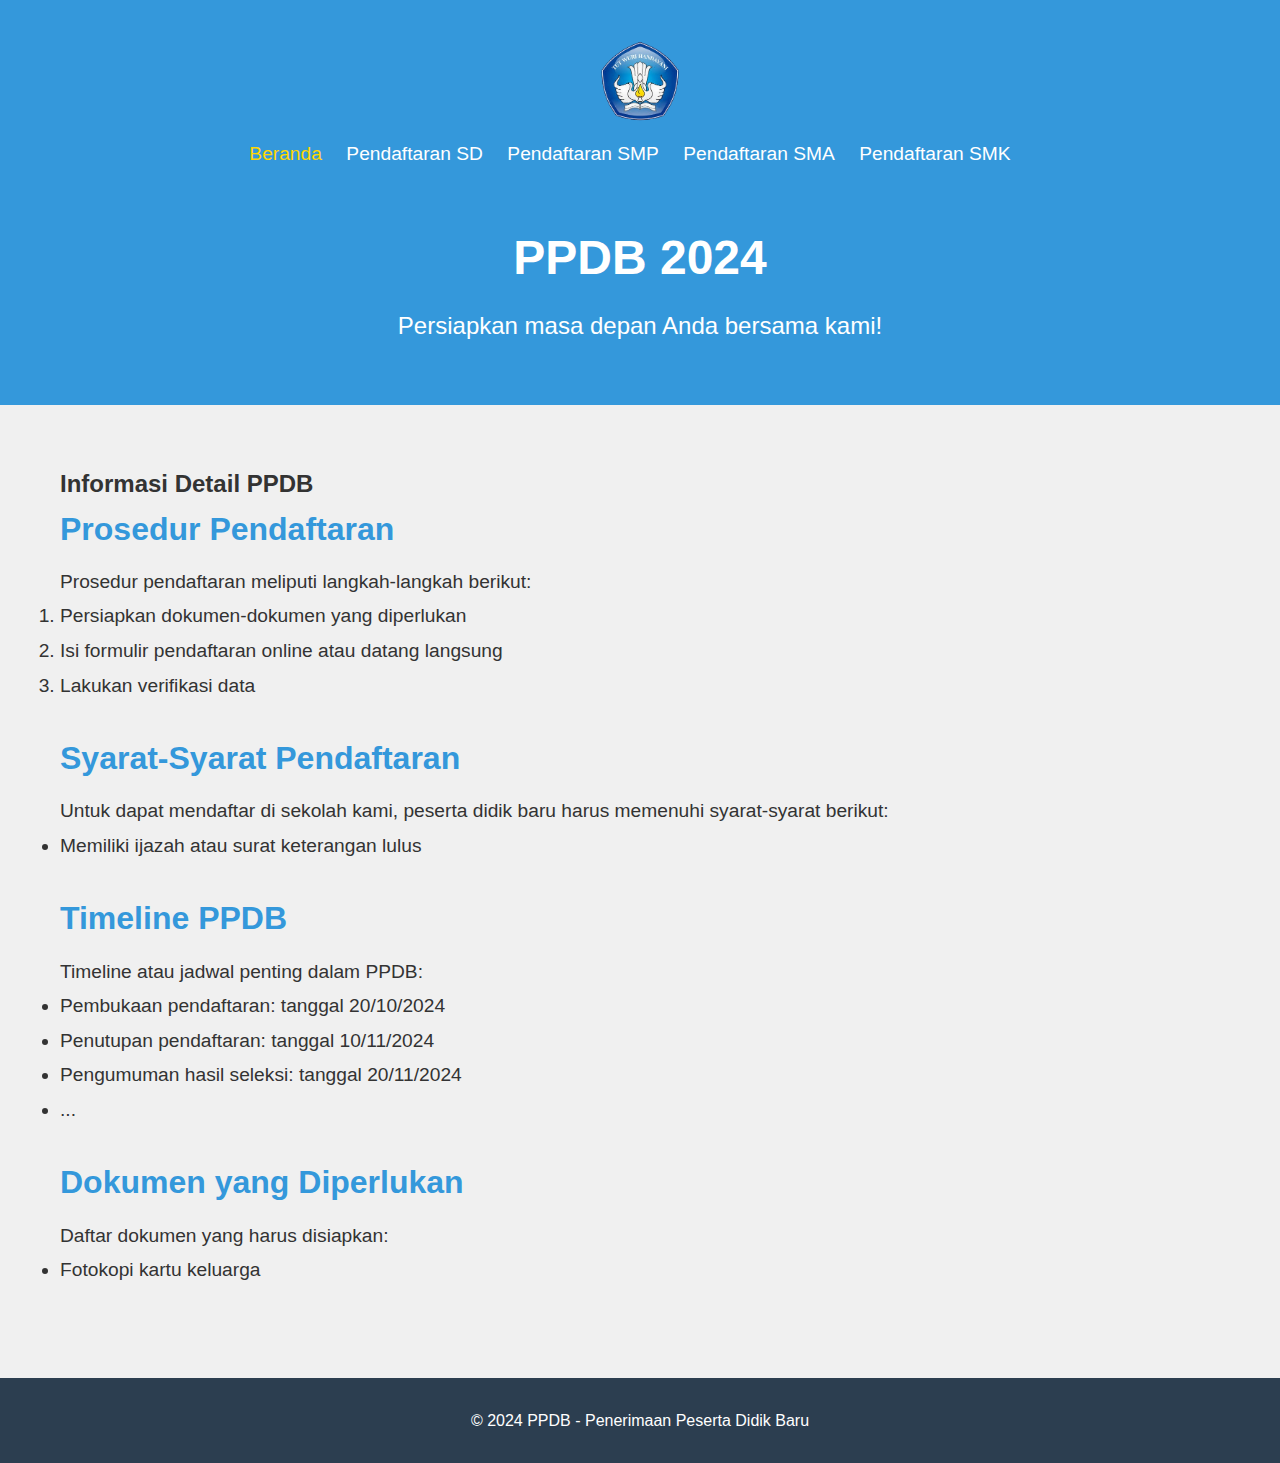
<file: index.html>
<!DOCTYPE html>
<html lang="en">
  <head>
    <meta charset="UTF-8" />
    <meta name="viewport" content="width=device-width, initial-scale=1.0" />
    <title>PPDB - Penerimaan Peserta Didik Baru</title>
    <link rel="stylesheet" href="styles.css" />
  </head>
  <body>
    <!-- Header -->
    <header class="header">
      <div class="container">
        <img
          src="download-removebg-preview (10).png"
          alt="PPDB Logo"
          class="logo"
        />
        <nav>
          <ul class="navbar">
            <li><a href="index.html" class="active">Beranda</a></li>
            <li><a href="sd.html">Pendaftaran SD</a></li>
            <li><a href="smp.html">Pendaftaran SMP</a></li>
            <li><a href="sma.html">Pendaftaran SMA</a></li>
            <li><a href="smk.html">Pendaftaran SMK</a></li>
          </ul>
        </nav>
        <div class="hero-content">
          <h1>PPDB 2024</h1>
          <p>Persiapkan masa depan Anda bersama kami!</p>
        </div>
      </div>
    </header>

    <!-- Informasi Detail PPDB -->
    <section class="info-ppdb">
      <div class="container">
        <h2>Informasi Detail PPDB</h2>

        <!-- Prosedur Pendaftaran -->
        <div class="info-item">
          <h3>Prosedur Pendaftaran</h3>
          <p>Prosedur pendaftaran meliputi langkah-langkah berikut:</p>
          <ol>
            <li>Persiapkan dokumen-dokumen yang diperlukan</li>
            <li>Isi formulir pendaftaran online atau datang langsung</li>
            <li>Lakukan verifikasi data</li>
          </ol>
        </div>

        <!-- Syarat-Syarat Pendaftaran -->
        <div class="info-item">
          <h3>Syarat-Syarat Pendaftaran</h3>
          <p>
            Untuk dapat mendaftar di sekolah kami, peserta didik baru harus
            memenuhi syarat-syarat berikut:
          </p>
          <ul>
            <li>Memiliki ijazah atau surat keterangan lulus</li>
          </ul>
        </div>

        <!-- Timeline PPDB -->
        <div class="info-item">
          <h3>Timeline PPDB</h3>
          <p>Timeline atau jadwal penting dalam PPDB:</p>
          <ul>
            <li>Pembukaan pendaftaran: tanggal 20/10/2024</li>
            <li>Penutupan pendaftaran: tanggal 10/11/2024</li>
            <li>Pengumuman hasil seleksi: tanggal 20/11/2024</li>
            <li>...</li>
          </ul>
        </div>

        <!-- Dokumen yang Diperlukan -->
        <div class="info-item">
          <h3>Dokumen yang Diperlukan</h3>
          <p>Daftar dokumen yang harus disiapkan:</p>
          <ul>
            <li>Fotokopi kartu keluarga</li>
          </ul>
        </div>
      </div>
    </section>

    <!-- Footer -->
    <footer class="footer">
      <div class="container">
        <p>&copy; 2024 PPDB - Penerimaan Peserta Didik Baru</p>
      </div>
    </footer>
  </body>
</html>
</file>
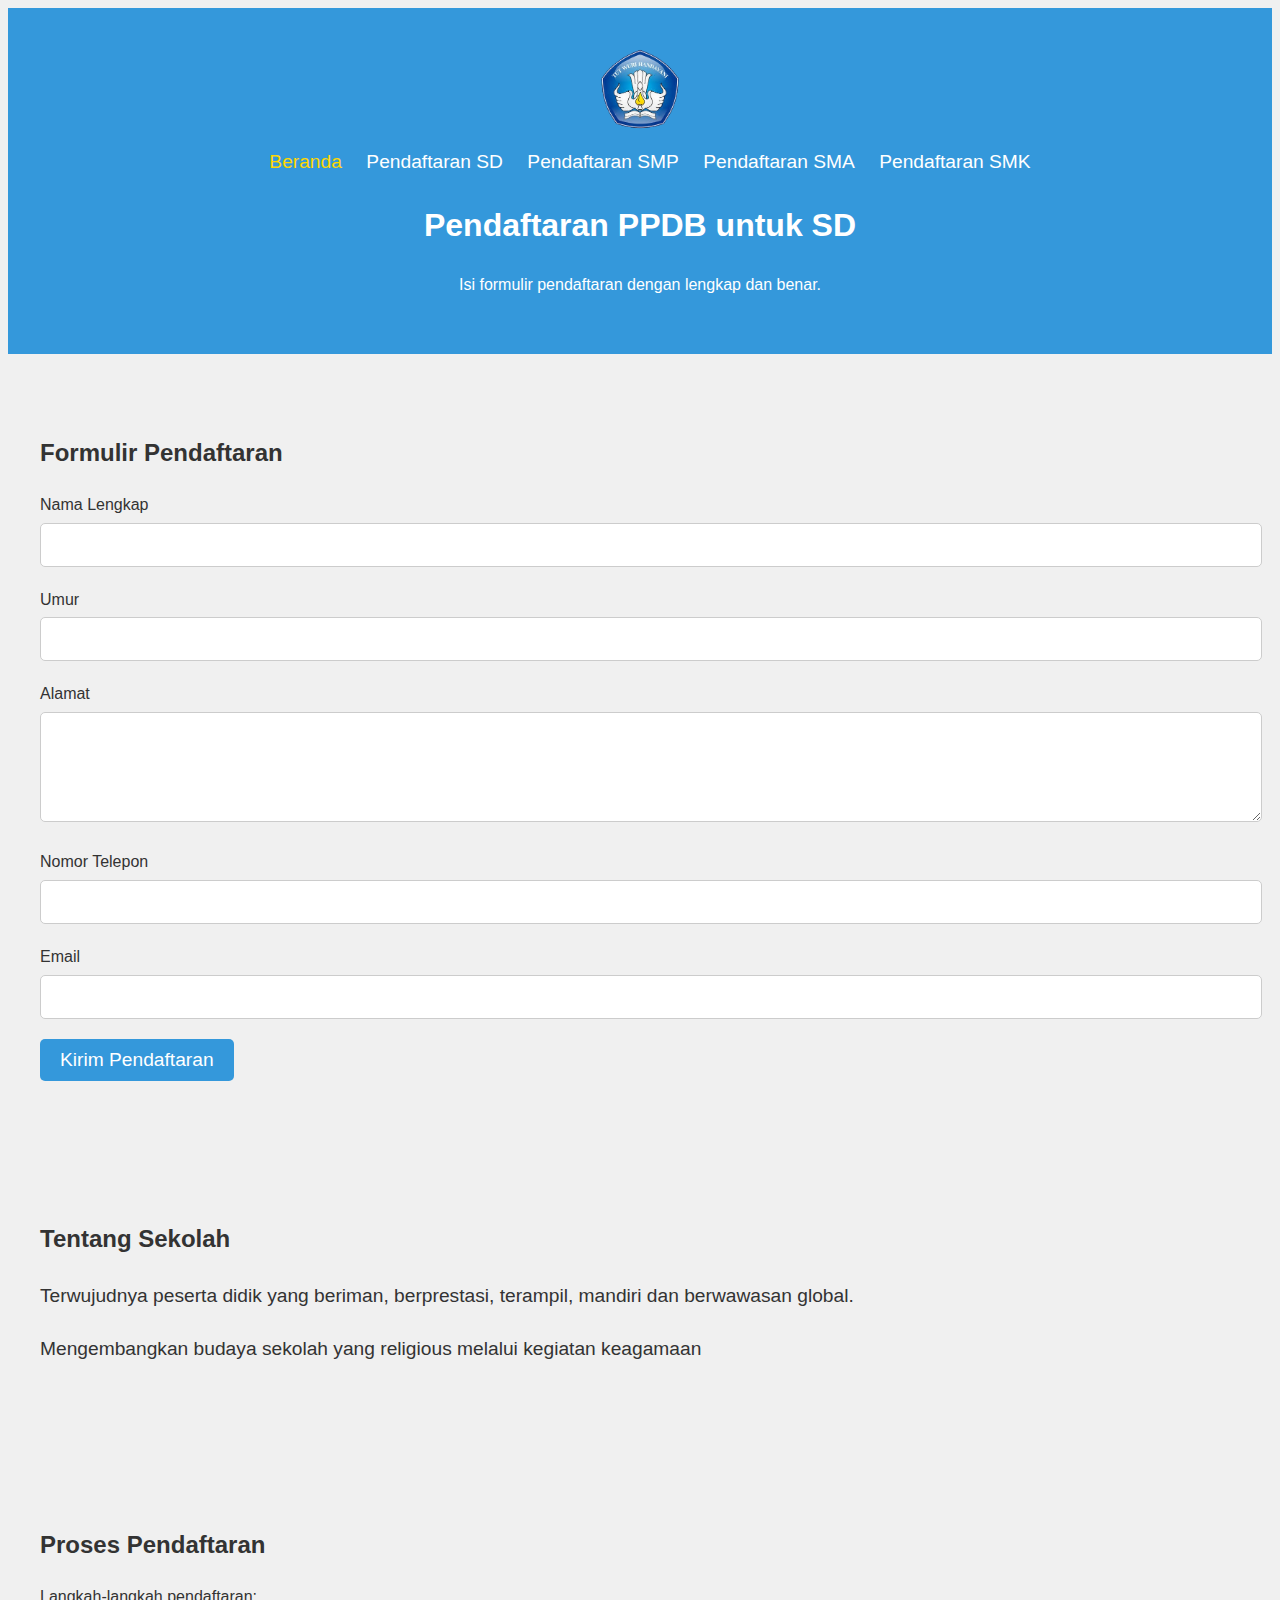
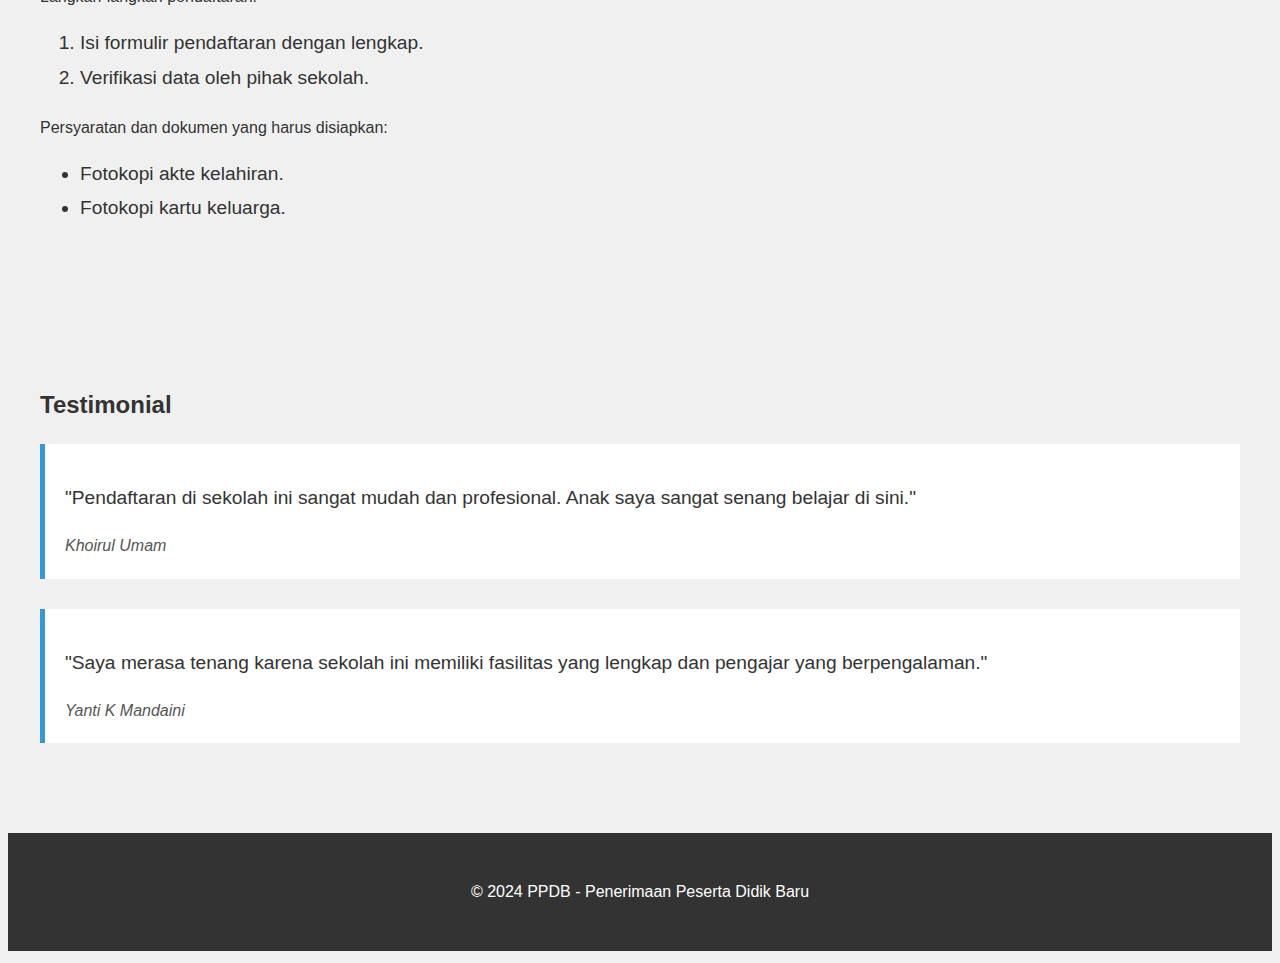
<file: sd.html>
<!DOCTYPE html>
<html lang="en">
  <head>
    <meta charset="UTF-8" />
    <meta name="viewport" content="width=device-width, initial-scale=1.0" />
    <title>Pendaftaran PPDB SD - Penerimaan Peserta Didik Baru</title>
    <link rel="stylesheet" href="sd.css" />
  </head>
  <body>
    <header>
      <div class="container">
        <img
          src="download-removebg-preview (10).png"
          alt="PPDB Logo"
          class="logo"
        />
        <nav>
          <ul class="navbar">
            <li><a href="index.html" class="active">Beranda</a></li>
            <li><a href="sd.html">Pendaftaran SD</a></li>
            <li><a href="smp.html">Pendaftaran SMP</a></li>
            <li><a href="sma.html">Pendaftaran SMA</a></li>
            <li><a href="smk.html">Pendaftaran SMK</a></li>
          </ul>
        </nav>
        <h1>Pendaftaran PPDB untuk SD</h1>
        <p>Isi formulir pendaftaran dengan lengkap dan benar.</p>
      </div>
    </header>

    <section class="registration">
      <div class="container">
        <h2>Formulir Pendaftaran</h2>
        <form action="#" method="POST">
          <div class="form-group">
            <label for="nama">Nama Lengkap</label>
            <input type="text" id="nama" name="nama" required />
          </div>
          <div class="form-group">
            <label for="umur">Umur</label>
            <input type="number" id="umur" name="umur" required />
          </div>
          <div class="form-group">
            <label for="alamat">Alamat</label>
            <textarea id="alamat" name="alamat" rows="4" required></textarea>
          </div>
          <div class="form-group">
            <label for="telepon">Nomor Telepon</label>
            <input type="tel" id="telepon" name="telepon" required />
          </div>
          <div class="form-group">
            <label for="email">Email</label>
            <input type="email" id="email" name="email" required />
          </div>
          <button type="submit">Kirim Pendaftaran</button>
        </form>
      </div>
    </section>

    <section class="school-info">
      <div class="container">
        <h2>Tentang Sekolah</h2>
        <p>
          Terwujudnya peserta didik yang beriman, berprestasi, terampil, mandiri
          dan berwawasan global.
        </p>
        <p>
          Mengembangkan budaya sekolah yang religious melalui kegiatan keagamaan
        </p>
      </div>
    </section>

    <section class="registration-process">
      <div class="container">
        <h2>Proses Pendaftaran</h2>
        <p>Langkah-langkah pendaftaran:</p>
        <ol>
          <li>Isi formulir pendaftaran dengan lengkap.</li>
          <li>Verifikasi data oleh pihak sekolah.</li>
        </ol>
        <p>Persyaratan dan dokumen yang harus disiapkan:</p>
        <ul>
          <li>Fotokopi akte kelahiran.</li>
          <li>Fotokopi kartu keluarga.</li>
        </ul>
      </div>
    </section>

    <section class="testimonials">
      <div class="container">
        <h2>Testimonial</h2>
        <div class="testimonial">
          <blockquote>
            <p>
              "Pendaftaran di sekolah ini sangat mudah dan profesional. Anak
              saya sangat senang belajar di sini."
            </p>
            <cite>Khoirul Umam</cite>
          </blockquote>
        </div>
        <div class="testimonial">
          <blockquote>
            <p>
              "Saya merasa tenang karena sekolah ini memiliki fasilitas yang
              lengkap dan pengajar yang berpengalaman."
            </p>
            <cite>Yanti K Mandaini</cite>
          </blockquote>
        </div>
      </div>
    </section>

    <footer>
      <div class="container">
        <p>&copy; 2024 PPDB - Penerimaan Peserta Didik Baru</p>
      </div>
    </footer>
  </body>
</html>
</file>
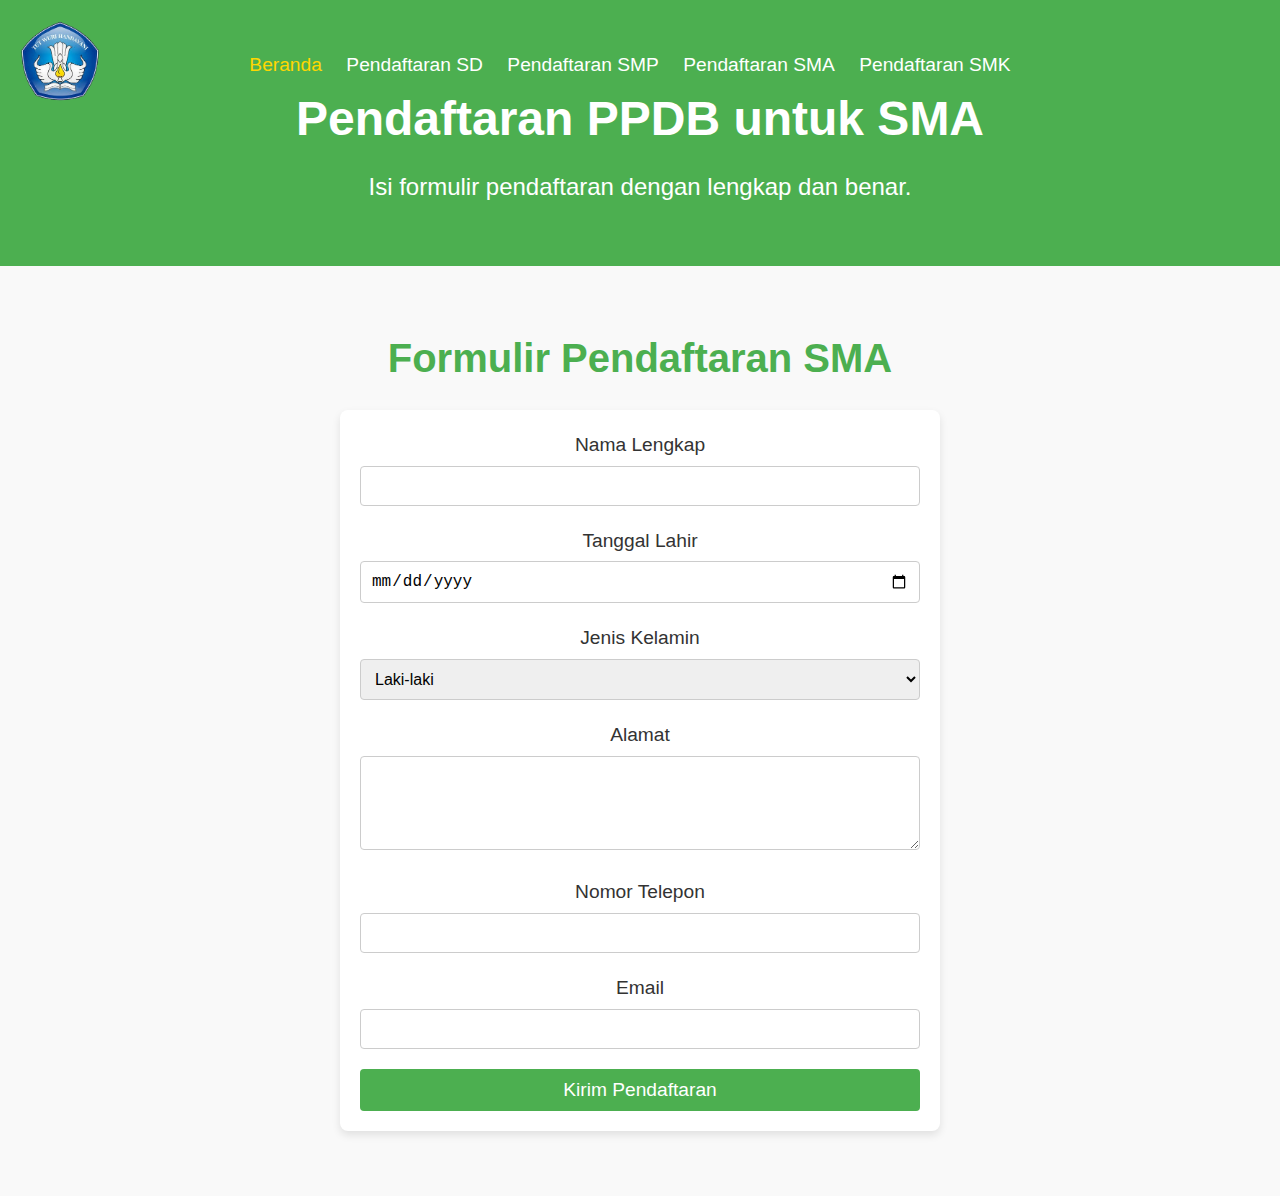
<file: sma.html>
<!DOCTYPE html>
<html lang="en">
  <head>
    <meta charset="UTF-8" />
    <meta name="viewport" content="width=device-width, initial-scale=1.0" />
    <title>Pendaftaran SMA - PPDB</title>
    <link rel="stylesheet" href="sma.css" />
  </head>
  <body>
    <header>
      <div class="container">
        <img
          src="download-removebg-preview (10).png"
          alt="PPDB Logo"
          class="logo"
        />
        <nav>
          <ul class="navbar">
            <li><a href="index.html" class="active">Beranda</a></li>
            <li><a href="sd.html">Pendaftaran SD</a></li>
            <li><a href="smp.html">Pendaftaran SMP</a></li>
            <li><a href="sma.html">Pendaftaran SMA</a></li>
            <li><a href="smk.html">Pendaftaran SMK</a></li>
          </ul>
        </nav>
        <h1>Pendaftaran PPDB untuk SMA</h1>
        <p>Isi formulir pendaftaran dengan lengkap dan benar.</p>
      </div>
    </header>

    <section class="registration">
      <div class="container">
        <h2>Formulir Pendaftaran SMA</h2>
        <form action="#" method="POST">
          <div class="form-group">
            <label for="nama">Nama Lengkap</label>
            <input type="text" id="nama" name="nama" required />
          </div>
          <div class="form-group">
            <label for="tanggal_lahir">Tanggal Lahir</label>
            <input
              type="date"
              id="tanggal_lahir"
              name="tanggal_lahir"
              required
            />
          </div>
          <div class="form-group">
            <label for="jenis_kelamin">Jenis Kelamin</label>
            <select id="jenis_kelamin" name="jenis_kelamin" required>
              <option value="laki-laki">Laki-laki</option>
              <option value="perempuan">Perempuan</option>
            </select>
          </div>
          <div class="form-group">
            <label for="alamat">Alamat</label>
            <textarea id="alamat" name="alamat" rows="4" required></textarea>
          </div>
          <div class="form-group">
            <label for="telepon">Nomor Telepon</label>
            <input type="tel" id="telepon" name="telepon" required />
          </div>
          <div class="form-group">
            <label for="email">Email</label>
            <input type="email" id="email" name="email" required />
          </div>
          <button type="submit">Kirim Pendaftaran</button>
        </form>
      </div>
    </section>
  </body>
</html>
</file>
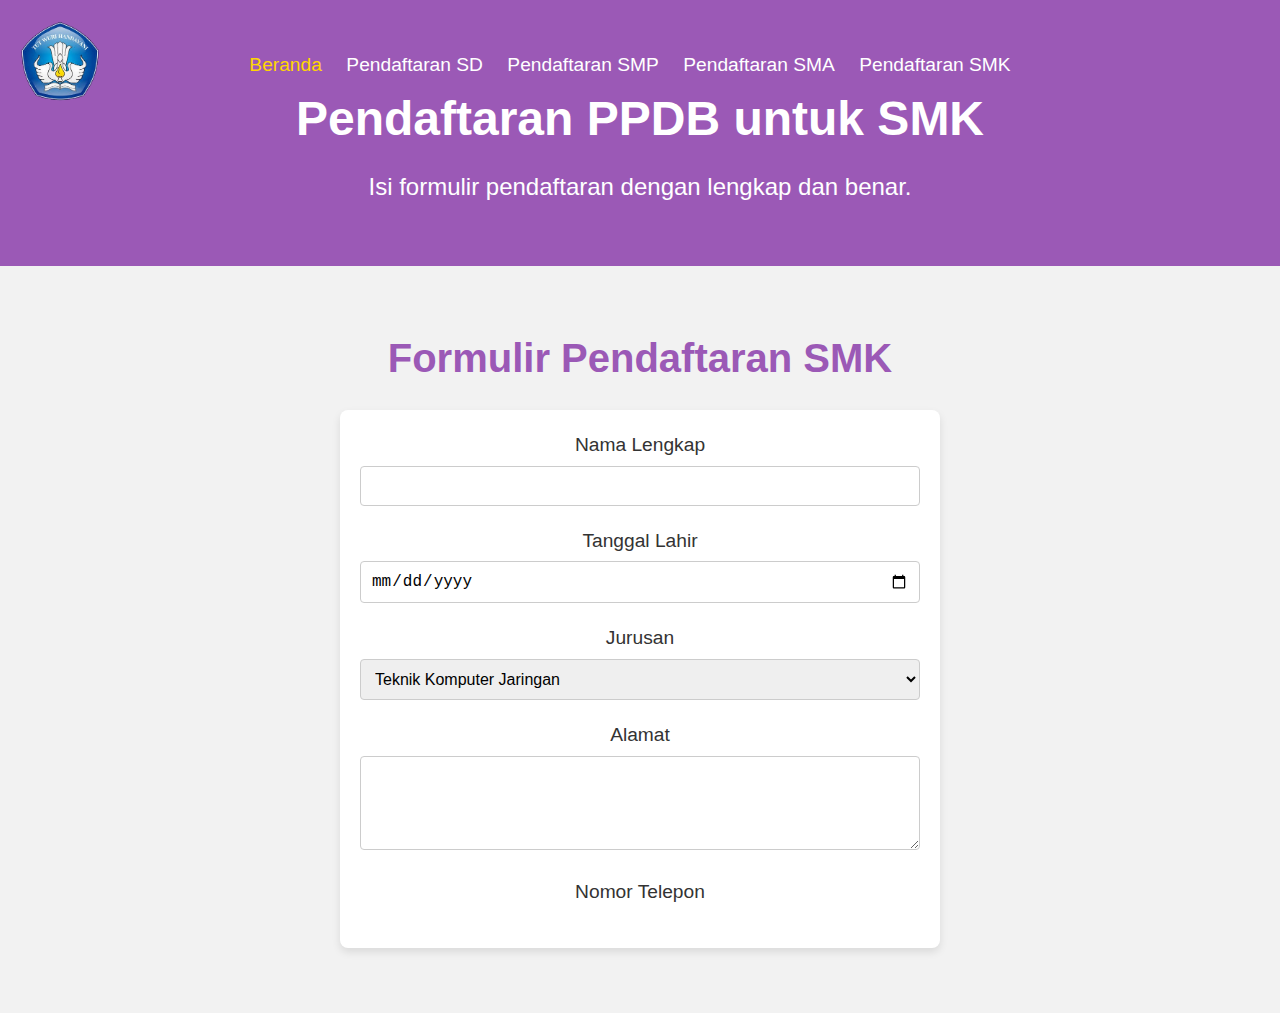
<file: smk.html>
<!DOCTYPE html>
<html lang="en">
<head>
  <meta charset="UTF-8" />
  <meta name="viewport" content="width=device-width, initial-scale=1.0" />
  <title>Pendaftaran SMK - PPDB</title>
  <link rel="stylesheet" href="smk.css" />
</head>
<body>
  <header>
    <div class="container">
      <img src="download-removebg-preview (10).png" alt="PPDB Logo" class="logo" />
      <nav>
        <ul class="navbar">
            <li><a href="index.html" class="active">Beranda</a></li>
            <li><a href="sd.html">Pendaftaran SD</a></li>
            <li><a href="smp.html">Pendaftaran SMP</a></li>
            <li><a href="sma.html">Pendaftaran SMA</a></li>
            <li><a href="smk.html">Pendaftaran SMK</a></li>
        </ul>
      </nav>
      <h1>Pendaftaran PPDB untuk SMK</h1>
      <p>Isi formulir pendaftaran dengan lengkap dan benar.</p>
    </div>
  </header>

  <section class="registration">
    <div class="container">
      <h2>Formulir Pendaftaran SMK</h2>
      <form action="#" method="POST">
        <div class="form-group">
          <label for="nama">Nama Lengkap</label>
          <input type="text" id="nama" name="nama" required />
        </div>
        <div class="form-group">
          <label for="tanggal_lahir">Tanggal Lahir</label>
          <input type="date" id="tanggal_lahir" name="tanggal_lahir" required />
        </div>
        <div class="form-group">
          <label for="jurusan">Jurusan</label>
          <select id="jurusan" name="jurusan" required>
            <option value="teknik-komputer-jaringan">Teknik Komputer Jaringan</option>
            <option value="teknik-elektronika">Teknik Elektronika</option>
            <option value="multimedia">Multimedia</option>
            <option value="akuntansi">Akuntansi</option>
          </select>
        </div>
        <div class="form-group">
          <label for="alamat">Alamat</label>
          <textarea id="alamat" name="alamat" rows="4" required></textarea>
        </div>
        <div class="form-group">
          <label for="telepon">Nomor Telepon</label>
          <input
</file>
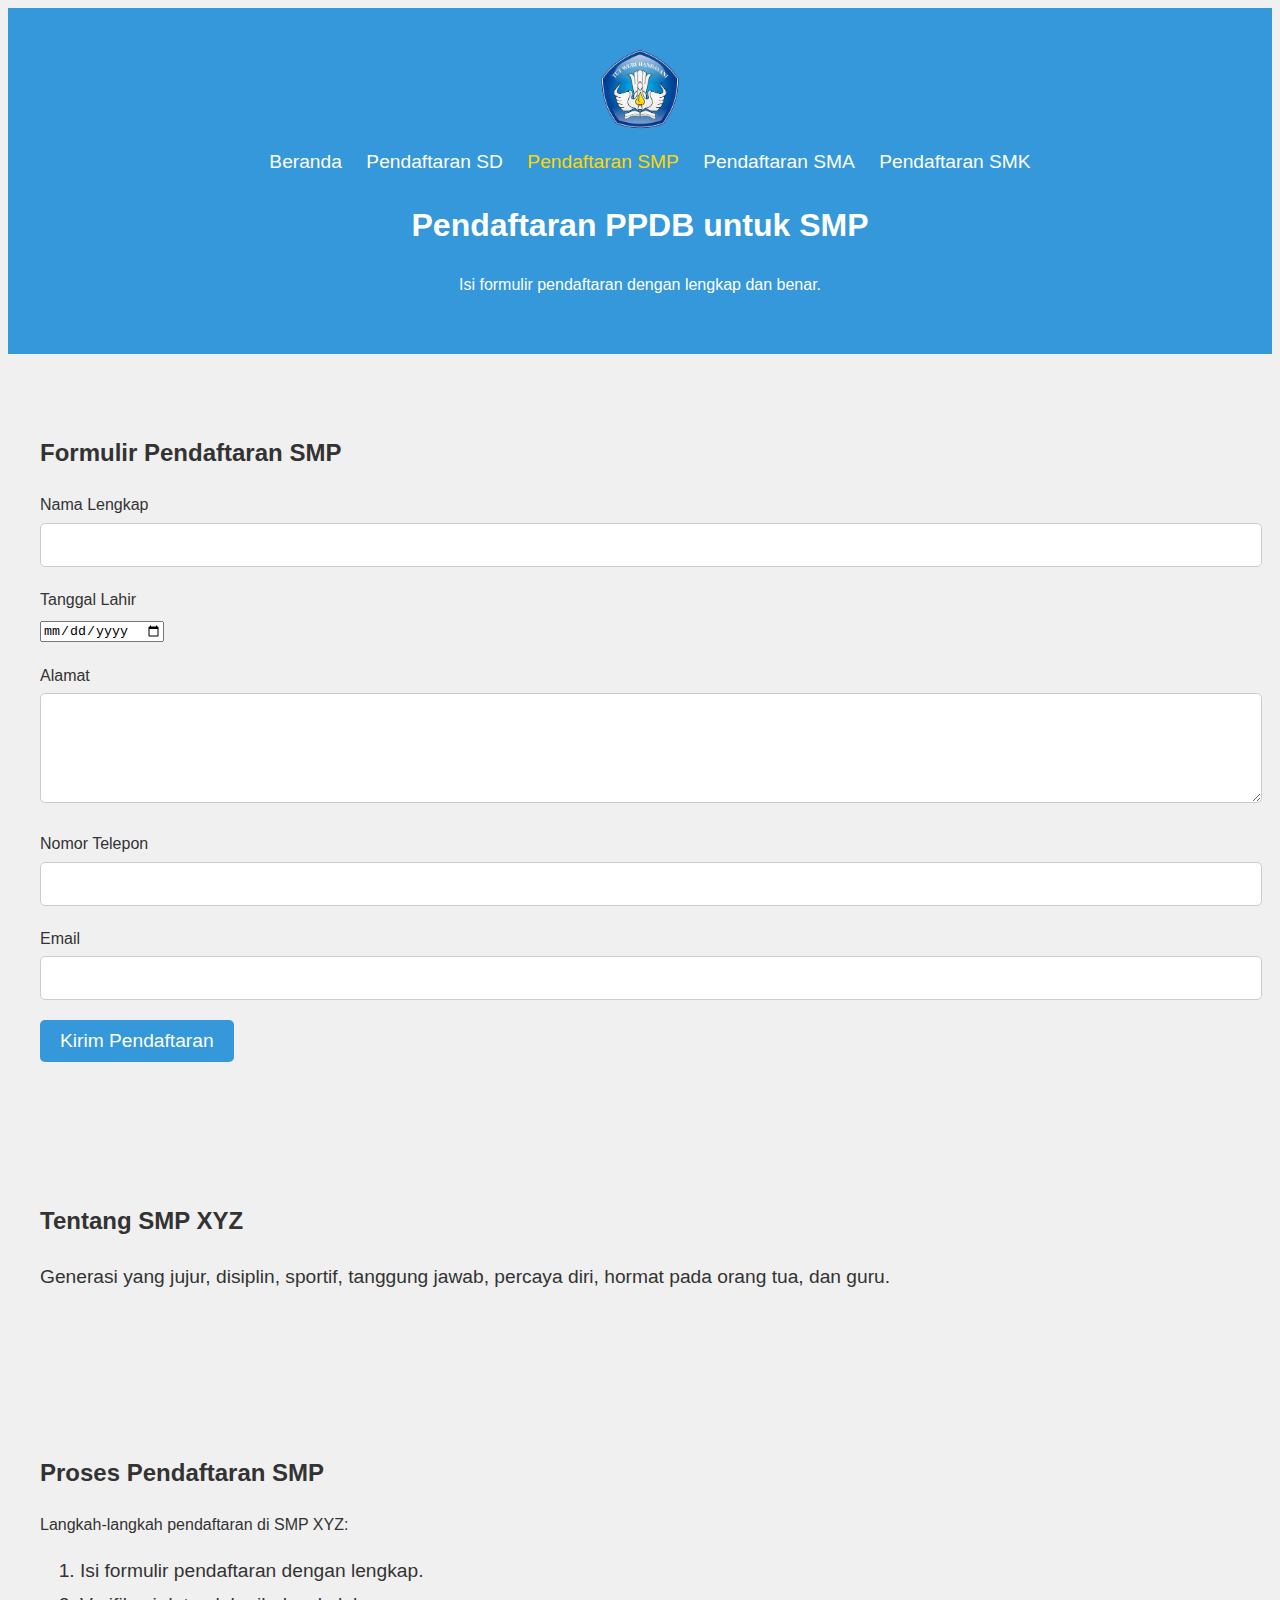
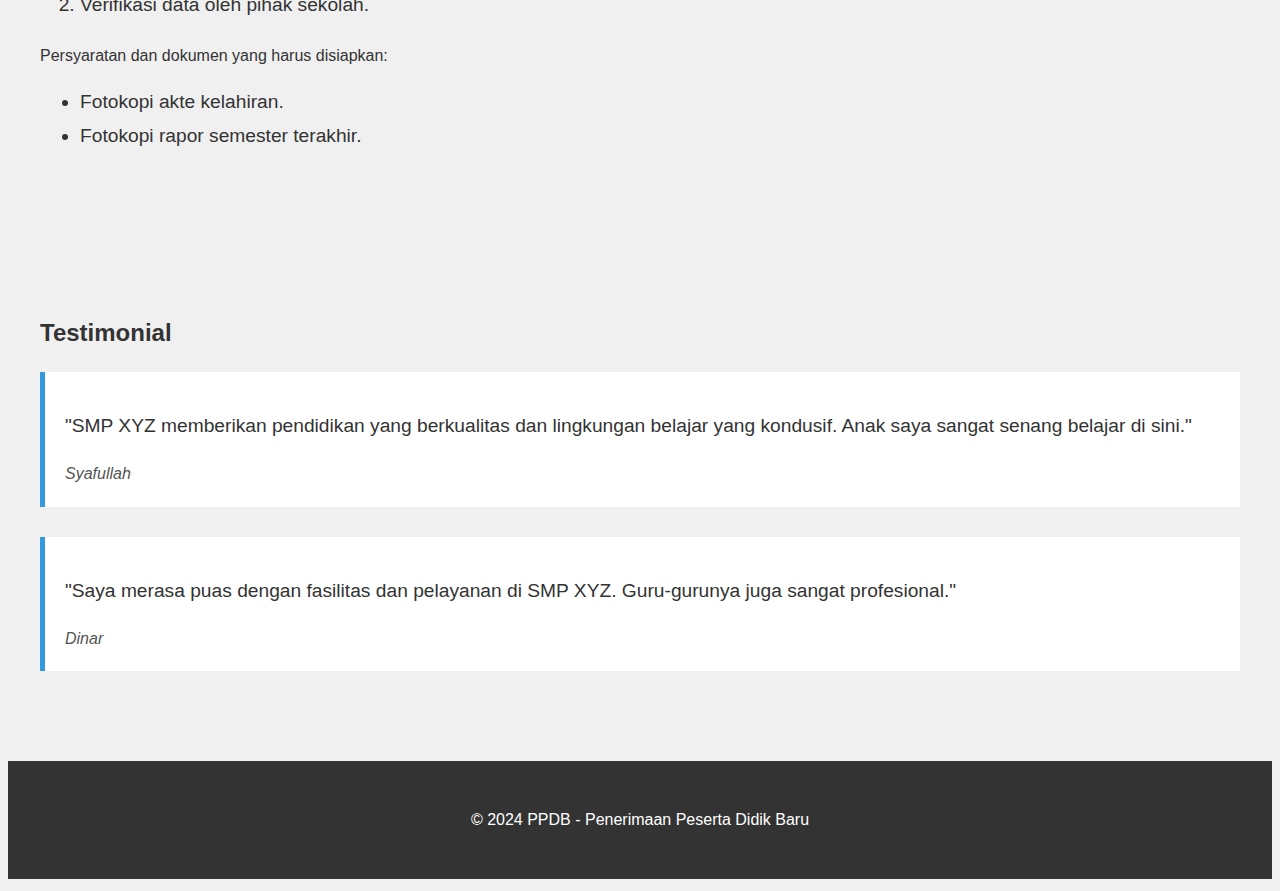
<file: smp.html>
<!DOCTYPE html>
<html lang="en">
<head>
  <meta charset="UTF-8" />
  <meta name="viewport" content="width=device-width, initial-scale=1.0" />
  <title>Pendaftaran SMP - PPDB</title>
  <link rel="stylesheet" href="smp.css" />
</head>
<body>
  <header>
    <div class="container">
      <img src="download-removebg-preview (10).png" alt="PPDB Logo" class="logo" />
      <nav>
        <ul class="navbar">
          <li><a href="index.html">Beranda</a></li>
          <li><a href="sd.html">Pendaftaran SD</a></li>
          <li><a href="smp.html" class="active">Pendaftaran SMP</a></li>
          <li><a href="sma.html">Pendaftaran SMA</a></li>
          <li><a href="smk.html">Pendaftaran SMK</a></li>
        </ul>
      </nav>
      <h1>Pendaftaran PPDB untuk SMP</h1>
      <p>Isi formulir pendaftaran dengan lengkap dan benar.</p>
    </div>
  </header>

  <section class="registration">
    <div class="container">
      <h2>Formulir Pendaftaran SMP</h2>
      <form action="#" method="POST">
        <div class="form-group">
          <label for="nama">Nama Lengkap</label>
          <input type="text" id="nama" name="nama" required />
        </div>
        <div class="form-group">
          <label for="tanggal_lahir">Tanggal Lahir</label>
          <input type="date" id="tanggal_lahir" name="tanggal_lahir" required />
        </div>
        <div class="form-group">
          <label for="alamat">Alamat</label>
          <textarea id="alamat" name="alamat" rows="4" required></textarea>
        </div>
        <div class="form-group">
          <label for="telepon">Nomor Telepon</label>
          <input type="tel" id="telepon" name="telepon" required />
        </div>
        <div class="form-group">
          <label for="email">Email</label>
          <input type="email" id="email" name="email" required />
        </div>
        <button type="submit">Kirim Pendaftaran</button>
      </form>
    </div>
  </section>

  <section class="school-info">
    <div class="container">
      <h2>Tentang SMP XYZ</h2>
      <p>Generasi yang jujur, disiplin, sportif, tanggung jawab, percaya diri, hormat pada  orang tua, dan guru.</p>

  </section>

  <section class="registration-process">
    <div class="container">
      <h2>Proses Pendaftaran SMP</h2>
      <p>Langkah-langkah pendaftaran di SMP XYZ:</p>
      <ol>
        <li>Isi formulir pendaftaran dengan lengkap.</li>
        <li>Verifikasi data oleh pihak sekolah.</li>

      </ol>
      <p>Persyaratan dan dokumen yang harus disiapkan:</p>
      <ul>
        <li>Fotokopi akte kelahiran.</li>
        <li>Fotokopi rapor semester terakhir.</li>
      
      </ul>
    </div>
  </section>

  <section class="testimonials">
    <div class="container">
      <h2>Testimonial</h2>
      <div class="testimonial">
        <blockquote>
          <p>"SMP XYZ memberikan pendidikan yang berkualitas dan lingkungan belajar yang kondusif. Anak saya sangat senang belajar di sini."</p>
          <cite>Syafullah</cite>
        </blockquote>
      </div>
      <div class="testimonial">
        <blockquote>
          <p>"Saya merasa puas dengan fasilitas dan pelayanan di SMP XYZ. Guru-gurunya juga sangat profesional."</p>
          <cite>Dinar</cite>
        </blockquote>
      </div>
    </div>
  </section>

  <footer>
    <div class="container">
      <p>&copy; 2024 PPDB - Penerimaan Peserta Didik Baru</p>
    </div>
  </footer>
</body>
</html>
</file>
<file: sd.css>
/* sd.css */

/* General Styles */

body {
  font-family: "Segoe UI", Tahoma, Geneva, Verdana, sans-serif;
  line-height: 1.6;
  background-color: #f0f0f0; /* Warna latar belakang abu-abu muda */
  color: #333; /* Warna teks utama */
}

.container {
  max-width: 1200px;
  margin: 0 auto;
  padding: 20px;
}

header {
  background-color: #3498db; /* Warna latar header biru */
  color: #fff;
  padding: 20px 0;
  text-align: center;
}

.logo {
  width: 80px;
}

.navbar {
  list-style-type: none;
  margin-top: 10px;
}

.navbar li {
  display: inline-block;
  margin-right: 20px;
}

.navbar li a {
  text-decoration: none;
  color: #fff;
  font-size: 1.2rem;
  transition: color 0.3s ease;
}

.navbar li a.active,
.navbar li a:hover {
  color: #ffd700; /* Warna kuning emas saat hover */
}

.registration {
  padding: 40px 0;
}

.form-group {
  margin-bottom: 20px;
}

label {
  display: block;
  margin-bottom: 5px;
}

input[type="text"],
input[type="number"],
input[type="tel"],
input[type="email"],
textarea {
  width: 100%;
  padding: 10px;
  font-size: 1.2rem;
  border: 1px solid #ccc;
  border-radius: 5px;
}

button[type="submit"] {
  padding: 10px 20px;
  font-size: 1.2rem;
  background-color: #3498db;
  color: #fff;
  border: none;
  border-radius: 5px;
  cursor: pointer;
  transition: background-color 0.3s ease;
}

button[type="submit"]:hover {
  background-color: #2980b9;
}

/* Additional Styles for SD Page */

.school-info {
  padding: 40px 0;
}

.school-info p {
  font-size: 1.2rem;
  line-height: 1.8;
}

.registration-process {
  padding: 40px 0;
}

.registration-process ol,
.registration-process ul {
  margin-top: 10px;
  margin-bottom: 20px;
  font-size: 1.2rem;
  line-height: 1.8;
}

.testimonials {
  padding: 40px 0;
}

.testimonial {
  margin-bottom: 30px;
}

.testimonial blockquote {
  background-color: #fff;
  border-left: 5px solid #3498db;
  padding: 20px;
  margin: 0;
}

.testimonial blockquote p {
  font-size: 1.2rem;
}

.testimonial blockquote cite {
  display: block;
  margin-top: 10px;
  font-size: 1rem;
  color: #555;
}

footer {
  background-color: #333; /* Warna latar footer hitam */
  color: #fff;
  text-align: center;
  padding: 10px 0;
}
</file>
<file: smp.css>
/* smp.css */

/* General Styles */

body {
  font-family: "Segoe UI", Tahoma, Geneva, Verdana, sans-serif;
  line-height: 1.6;
  background-color: #f0f0f0; /* Warna latar belakang abu-abu muda */
  color: #333; /* Warna teks utama */
}

.container {
  max-width: 1200px;
  margin: 0 auto;
  padding: 20px;
}

header {
  background-color: #3498db; /* Warna latar header biru */
  color: #fff;
  padding: 20px 0;
  text-align: center;
}

.logo {
  width: 80px;
}

.navbar {
  list-style-type: none;
  margin-top: 10px;
}

.navbar li {
  display: inline-block;
  margin-right: 20px;
}

.navbar li a {
  text-decoration: none;
  color: #fff;
  font-size: 1.2rem;
  transition: color 0.3s ease;
}

.navbar li a.active,
.navbar li a:hover {
  color: #ffd700; /* Warna kuning emas saat hover */
}

.registration {
  padding: 40px 0;
}

.form-group {
  margin-bottom: 20px;
}

label {
  display: block;
  margin-bottom: 5px;
}

input[type="text"],
input[type="number"],
input[type="tel"],
input[type="email"],
textarea {
  width: 100%;
  padding: 10px;
  font-size: 1.2rem;
  border: 1px solid #ccc;
  border-radius: 5px;
}

button[type="submit"] {
  padding: 10px 20px;
  font-size: 1.2rem;
  background-color: #3498db;
  color: #fff;
  border: none;
  border-radius: 5px;
  cursor: pointer;
  transition: background-color 0.3s ease;
}

button[type="submit"]:hover {
  background-color: #2980b9;
}

/* Additional Styles for SMP Page */

.school-info {
  padding: 40px 0;
}

.school-info p {
  font-size: 1.2rem;
  line-height: 1.8;
}

.registration-process {
  padding: 40px 0;
}

.registration-process ol,
.registration-process ul {
  margin-top: 10px;
  margin-bottom: 20px;
  font-size: 1.2rem;
  line-height: 1.8;
}

.testimonials {
  padding: 40px 0;
}

.testimonial {
  margin-bottom: 30px;
}

.testimonial blockquote {
  background-color: #fff;
  border-left: 5px solid #3498db;
  padding: 20px;
  margin: 0;
}

.testimonial blockquote p {
  font-size: 1.2rem;
}

.testimonial blockquote cite {
  display: block;
  margin-top: 10px;
  font-size: 1rem;
  color: #555;
}

footer {
  background-color: #333; /* Warna latar footer hitam */
  color: #fff;
  text-align: center;
  padding: 10px 0;
}
</file>
<file: styles.css>
/* Reset default margin and padding */
* {
  margin: 0;
  padding: 0;
  box-sizing: border-box;
}

/* Basic styling */
body {
  font-family: "Segoe UI", Tahoma, Geneva, Verdana, sans-serif;
  line-height: 1.6;
  background-color: #f0f0f0; /* Warna latar belakang abu-abu muda */
  color: #333; /* Warna teks utama */
}

.container {
  max-width: 1200px;
  margin: 0 auto;
  padding: 20px;
}

.header {
  background-color: #3498db; /* Warna latar header biru */
  color: #fff;
  padding: 20px 0;
  text-align: center;
}

.logo {
  width: 80px;
}

.navbar {
  list-style-type: none;
  margin-top: 10px;
}

.navbar li {
  display: inline-block;
  margin-right: 20px;
}

.navbar li a {
  text-decoration: none;
  color: #fff;
  font-size: 1.2rem;
  transition: color 0.3s ease;
}

.navbar li a.active,
.navbar li a:hover {
  color: #ffd700; /* Warna kuning emas saat hover */
}

.hero-content {
  margin-top: 50px;
}

.hero-content h1 {
  font-size: 3rem;
  margin-bottom: 10px;
}

.hero-content p {
  font-size: 1.5rem;
  margin-bottom: 20px;
}

.info-ppdb {
  padding: 40px 0;
}

.info-item {
  margin-bottom: 30px;
}

.info-item h3 {
  font-size: 2rem;
  margin-bottom: 10px;
  color: #3498db; /* Warna teks judul dengan biru */
}

.info-item p,
.info-item ul,
.info-item ol {
  font-size: 1.2rem;
  line-height: 1.8;
}

.footer {
  background-color: #2c3e50; /* Warna latar footer biru gelap */
  color: #fff;
  text-align: center;
  padding: 10px 0;
}
</file>
<file: sma.css>
/* Reset default margin and padding */
* {
  margin: 0;
  padding: 0;
  box-sizing: border-box;
}

/* Basic styling */
body {
  font-family: "Segoe UI", Tahoma, Geneva, Verdana, sans-serif;
  line-height: 1.6;
  background-color: #f9f9f9; /* Warna latar belakang abu-abu muda */
  color: #333; /* Warna teks utama */
}

.container {
  max-width: 960px;
  margin: 0 auto;
  padding: 20px;
}

header {
  background-color: #4caf50; /* Warna latar header hijau */
  color: #fff;
  padding: 20px 0;
  text-align: center;
  position: relative; /* Added for logo positioning */
}

.logo {
  width: 80px; /* Adjust size as needed */
  position: absolute;
  top: 20px;
  left: 20px;
}

.navbar {
  list-style-type: none;
  margin-top: 10px;
}

.navbar li {
  display: inline-block;
  margin-right: 20px;
}

.navbar li a {
  text-decoration: none;
  color: #fff;
  font-size: 1.2rem;
  transition: color 0.3s ease;
}

.navbar li a.active,
.navbar li a:hover {
  color: #ffd700; /* Warna kuning emas saat hover */
}

header h1 {
  font-size: 3rem;
  margin-bottom: 10px;
}

header p {
  font-size: 1.5rem;
  margin-bottom: 20px;
}

.registration {
  padding: 40px 0;
  text-align: center;
}

.registration h2 {
  font-size: 2.5rem;
  margin-bottom: 20px;
  color: #4caf50; /* Warna teks judul dengan hijau */
}

form {
  max-width: 600px;
  margin: 0 auto;
  background-color: #fff; /* Warna latar formulir putih */
  padding: 20px;
  border-radius: 8px;
  box-shadow: 0 4px 8px rgba(0, 0, 0, 0.1);
}

.form-group {
  margin-bottom: 20px;
}

label {
  display: block;
  font-size: 1.2rem;
  margin-bottom: 5px;
  color: #333; /* Warna teks label */
}

input[type="text"],
input[type="tel"],
input[type="email"],
textarea,
input[type="date"],
select {
  width: 100%;
  padding: 10px;
  font-size: 1rem;
  border: 1px solid #ccc;
  border-radius: 4px;
  box-sizing: border-box;
}

button {
  display: block;
  width: 100%;
  padding: 10px;
  background-color: #4caf50; /* Warna tombol hijau */
  color: #fff;
  font-size: 1.2rem;
  border: none;
  border-radius: 4px;
  cursor: pointer;
  transition: background-color 0.3s ease;
}

button:hover {
  background-color: #45a049; /* Warna tombol hijau tua saat hover */
}
</file>
<file: smk.css>
/* Reset default margin and padding */
* {
  margin: 0;
  padding: 0;
  box-sizing: border-box;
}

/* Basic styling */
body {
  font-family: "Segoe UI", Tahoma, Geneva, Verdana, sans-serif;
  line-height: 1.6;
  background-color: #f2f2f2; /* Warna latar belakang abu-abu muda */
  color: #333; /* Warna teks utama */
}

.container {
  max-width: 960px;
  margin: 0 auto;
  padding: 20px;
}

header {
  background-color: #9b59b6; /* Warna latar header ungu */
  color: #fff;
  padding: 20px 0;
  text-align: center;
  position: relative; /* Added for logo positioning */
}

.logo {
  width: 80px; /* Adjust size as needed */
  position: absolute;
  top: 20px;
  left: 20px;
}

.navbar {
  list-style-type: none;
  margin-top: 10px;
}

.navbar li {
  display: inline-block;
  margin-right: 20px;
}

.navbar li a {
  text-decoration: none;
  color: #fff;
  font-size: 1.2rem;
  transition: color 0.3s ease;
}

.navbar li a.active,
.navbar li a:hover {
  color: #ffd700; /* Warna kuning emas saat hover */
}

header h1 {
  font-size: 3rem;
  margin-bottom: 10px;
}

header p {
  font-size: 1.5rem;
  margin-bottom: 20px;
}

.registration {
  padding: 40px 0;
  text-align: center;
}

.registration h2 {
  font-size: 2.5rem;
  margin-bottom: 20px;
  color: #9b59b6; /* Warna teks judul dengan ungu */
}

form {
  max-width: 600px;
  margin: 0 auto;
  background-color: #fff; /* Warna latar formulir putih */
  padding: 20px;
  border-radius: 8px;
  box-shadow: 0 4px 8px rgba(0, 0, 0, 0.1);
}

.form-group {
  margin-bottom: 20px;
}

label {
  display: block;
  font-size: 1.2rem;
  margin-bottom: 5px;
  color: #333; /* Warna teks label */
}

input[type="text"],
input[type="tel"],
input[type="email"],
textarea,
input[type="date"],
select {
  width: 100%;
  padding: 10px;
  font-size: 1rem;
  border: 1px solid #ccc;
  border-radius: 4px;
  box-sizing: border-box;
}

button {
  display: block;
  width: 100%;
  padding: 10px;
  background-color: #9b59b6; /* Warna tombol ungu */
  color: #fff;
  font-size: 1.2rem;
  border: none;
  border-radius: 4px;
  cursor: pointer;
  transition: background-color 0.3s ease;
}

button:hover {
  background-color: #8e44ad; /* Warna tombol ungu tua saat hover */
}
</file>
